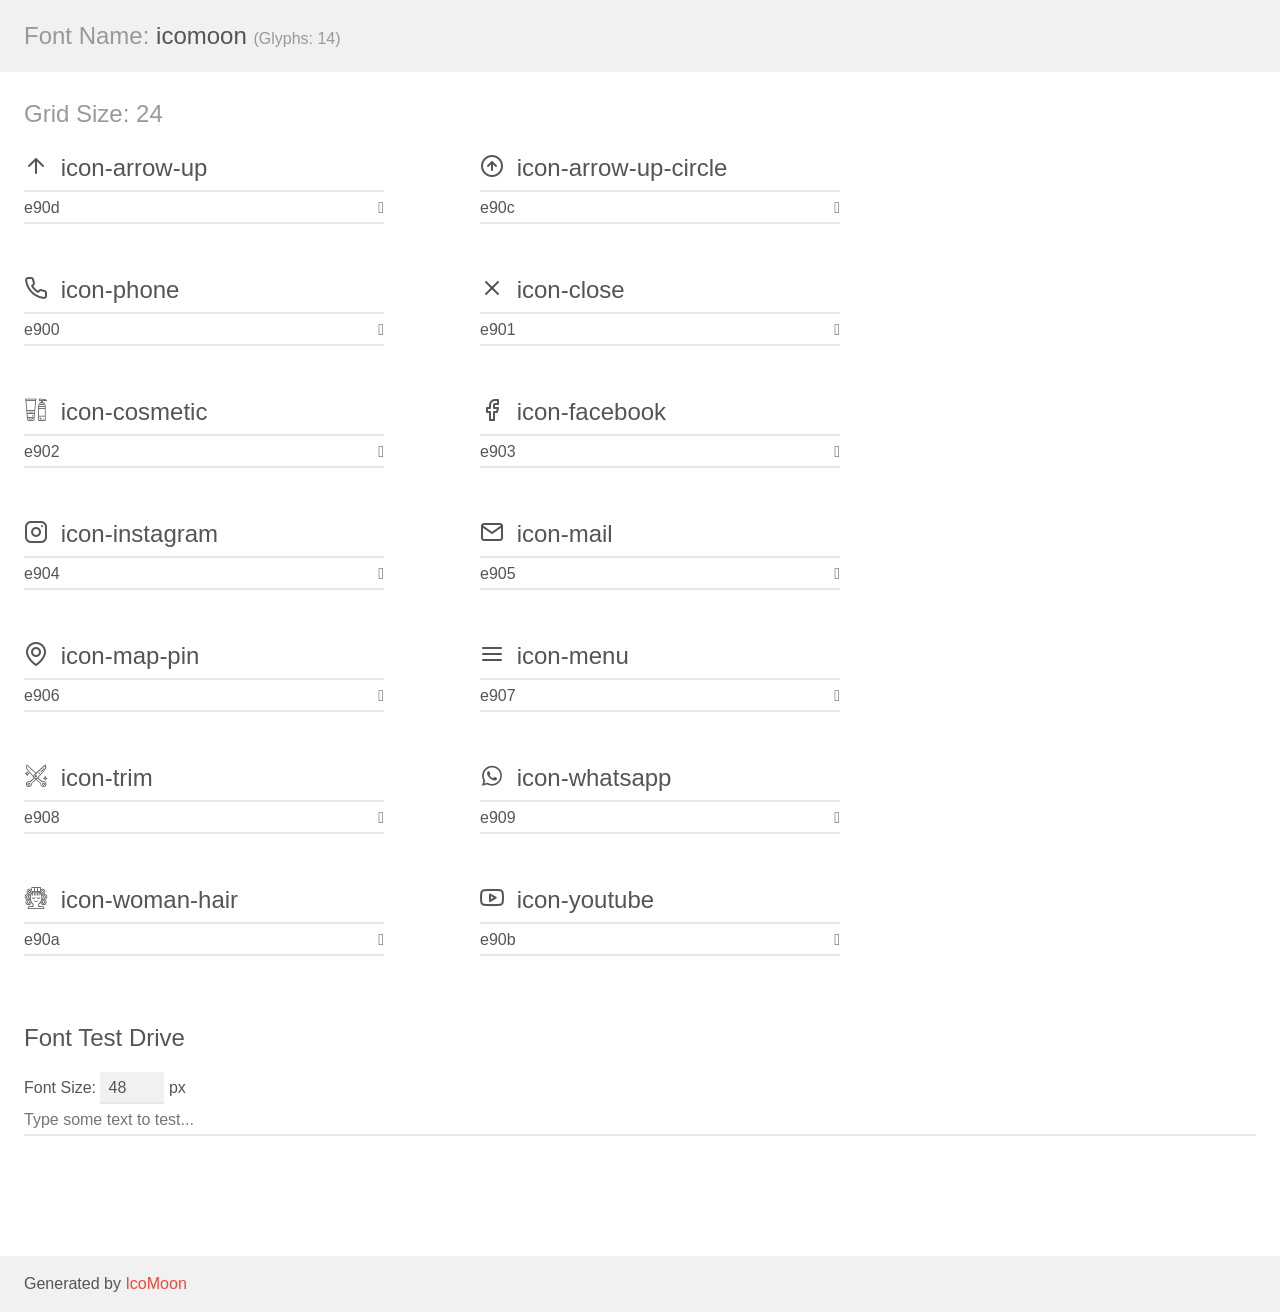
<file: assets/demo.html>
<!doctype html>
<html>
<head>
    <meta charset="utf-8">
    <title>IcoMoon Demo</title>
    <meta name="description" content="An Icon Font Generated By IcoMoon.io">
    <meta name="viewport" content="width=device-width, initial-scale=1">
    <link rel="stylesheet" href="demo-files/demo.css">
    <link rel="stylesheet" href="style.css"></head>
<body>
    <div class="bgc1 clearfix">
        <h1 class="mhmm mvm"><span class="fgc1">Font Name:</span> icomoon <small class="fgc1">(Glyphs:&nbsp;14)</small></h1>
    </div>
    <div class="clearfix mhl ptl">
        <h1 class="mvm mtn fgc1">Grid Size: 24</h1>
        <div class="glyph fs1">
            <div class="clearfix bshadow0 pbs">
                <span class="icon-arrow-up"></span>
                <span class="mls"> icon-arrow-up</span>
            </div>
            <fieldset class="fs0 size1of1 clearfix hidden-false">
                <input type="text" readonly value="e90d" class="unit size1of2" />
                <input type="text" maxlength="1" readonly value="&#xe90d;" class="unitRight size1of2 talign-right" />
            </fieldset>
            <div class="fs0 bshadow0 clearfix hidden-true">
                <span class="unit pvs fgc1">liga: </span>
                <input type="text" readonly value="" class="liga unitRight" />
            </div>
        </div>
        <div class="glyph fs1">
            <div class="clearfix bshadow0 pbs">
                <span class="icon-arrow-up-circle"></span>
                <span class="mls"> icon-arrow-up-circle</span>
            </div>
            <fieldset class="fs0 size1of1 clearfix hidden-false">
                <input type="text" readonly value="e90c" class="unit size1of2" />
                <input type="text" maxlength="1" readonly value="&#xe90c;" class="unitRight size1of2 talign-right" />
            </fieldset>
            <div class="fs0 bshadow0 clearfix hidden-true">
                <span class="unit pvs fgc1">liga: </span>
                <input type="text" readonly value="" class="liga unitRight" />
            </div>
        </div>
        <div class="glyph fs1">
            <div class="clearfix bshadow0 pbs">
                <span class="icon-phone"></span>
                <span class="mls"> icon-phone</span>
            </div>
            <fieldset class="fs0 size1of1 clearfix hidden-false">
                <input type="text" readonly value="e900" class="unit size1of2" />
                <input type="text" maxlength="1" readonly value="&#xe900;" class="unitRight size1of2 talign-right" />
            </fieldset>
            <div class="fs0 bshadow0 clearfix hidden-true">
                <span class="unit pvs fgc1">liga: </span>
                <input type="text" readonly value="" class="liga unitRight" />
            </div>
        </div>
        <div class="glyph fs1">
            <div class="clearfix bshadow0 pbs">
                <span class="icon-close"></span>
                <span class="mls"> icon-close</span>
            </div>
            <fieldset class="fs0 size1of1 clearfix hidden-false">
                <input type="text" readonly value="e901" class="unit size1of2" />
                <input type="text" maxlength="1" readonly value="&#xe901;" class="unitRight size1of2 talign-right" />
            </fieldset>
            <div class="fs0 bshadow0 clearfix hidden-true">
                <span class="unit pvs fgc1">liga: </span>
                <input type="text" readonly value="" class="liga unitRight" />
            </div>
        </div>
        <div class="glyph fs1">
            <div class="clearfix bshadow0 pbs">
                <span class="icon-cosmetic"></span>
                <span class="mls"> icon-cosmetic</span>
            </div>
            <fieldset class="fs0 size1of1 clearfix hidden-false">
                <input type="text" readonly value="e902" class="unit size1of2" />
                <input type="text" maxlength="1" readonly value="&#xe902;" class="unitRight size1of2 talign-right" />
            </fieldset>
            <div class="fs0 bshadow0 clearfix hidden-true">
                <span class="unit pvs fgc1">liga: </span>
                <input type="text" readonly value="" class="liga unitRight" />
            </div>
        </div>
        <div class="glyph fs1">
            <div class="clearfix bshadow0 pbs">
                <span class="icon-facebook"></span>
                <span class="mls"> icon-facebook</span>
            </div>
            <fieldset class="fs0 size1of1 clearfix hidden-false">
                <input type="text" readonly value="e903" class="unit size1of2" />
                <input type="text" maxlength="1" readonly value="&#xe903;" class="unitRight size1of2 talign-right" />
            </fieldset>
            <div class="fs0 bshadow0 clearfix hidden-true">
                <span class="unit pvs fgc1">liga: </span>
                <input type="text" readonly value="" class="liga unitRight" />
            </div>
        </div>
        <div class="glyph fs1">
            <div class="clearfix bshadow0 pbs">
                <span class="icon-instagram"></span>
                <span class="mls"> icon-instagram</span>
            </div>
            <fieldset class="fs0 size1of1 clearfix hidden-false">
                <input type="text" readonly value="e904" class="unit size1of2" />
                <input type="text" maxlength="1" readonly value="&#xe904;" class="unitRight size1of2 talign-right" />
            </fieldset>
            <div class="fs0 bshadow0 clearfix hidden-true">
                <span class="unit pvs fgc1">liga: </span>
                <input type="text" readonly value="" class="liga unitRight" />
            </div>
        </div>
        <div class="glyph fs1">
            <div class="clearfix bshadow0 pbs">
                <span class="icon-mail"></span>
                <span class="mls"> icon-mail</span>
            </div>
            <fieldset class="fs0 size1of1 clearfix hidden-false">
                <input type="text" readonly value="e905" class="unit size1of2" />
                <input type="text" maxlength="1" readonly value="&#xe905;" class="unitRight size1of2 talign-right" />
            </fieldset>
            <div class="fs0 bshadow0 clearfix hidden-true">
                <span class="unit pvs fgc1">liga: </span>
                <input type="text" readonly value="" class="liga unitRight" />
            </div>
        </div>
        <div class="glyph fs1">
            <div class="clearfix bshadow0 pbs">
                <span class="icon-map-pin"></span>
                <span class="mls"> icon-map-pin</span>
            </div>
            <fieldset class="fs0 size1of1 clearfix hidden-false">
                <input type="text" readonly value="e906" class="unit size1of2" />
                <input type="text" maxlength="1" readonly value="&#xe906;" class="unitRight size1of2 talign-right" />
            </fieldset>
            <div class="fs0 bshadow0 clearfix hidden-true">
                <span class="unit pvs fgc1">liga: </span>
                <input type="text" readonly value="" class="liga unitRight" />
            </div>
        </div>
        <div class="glyph fs1">
            <div class="clearfix bshadow0 pbs">
                <span class="icon-menu"></span>
                <span class="mls"> icon-menu</span>
            </div>
            <fieldset class="fs0 size1of1 clearfix hidden-false">
                <input type="text" readonly value="e907" class="unit size1of2" />
                <input type="text" maxlength="1" readonly value="&#xe907;" class="unitRight size1of2 talign-right" />
            </fieldset>
            <div class="fs0 bshadow0 clearfix hidden-true">
                <span class="unit pvs fgc1">liga: </span>
                <input type="text" readonly value="" class="liga unitRight" />
            </div>
        </div>
        <div class="glyph fs1">
            <div class="clearfix bshadow0 pbs">
                <span class="icon-trim"></span>
                <span class="mls"> icon-trim</span>
            </div>
            <fieldset class="fs0 size1of1 clearfix hidden-false">
                <input type="text" readonly value="e908" class="unit size1of2" />
                <input type="text" maxlength="1" readonly value="&#xe908;" class="unitRight size1of2 talign-right" />
            </fieldset>
            <div class="fs0 bshadow0 clearfix hidden-true">
                <span class="unit pvs fgc1">liga: </span>
                <input type="text" readonly value="" class="liga unitRight" />
            </div>
        </div>
        <div class="glyph fs1">
            <div class="clearfix bshadow0 pbs">
                <span class="icon-whatsapp"></span>
                <span class="mls"> icon-whatsapp</span>
            </div>
            <fieldset class="fs0 size1of1 clearfix hidden-false">
                <input type="text" readonly value="e909" class="unit size1of2" />
                <input type="text" maxlength="1" readonly value="&#xe909;" class="unitRight size1of2 talign-right" />
            </fieldset>
            <div class="fs0 bshadow0 clearfix hidden-true">
                <span class="unit pvs fgc1">liga: </span>
                <input type="text" readonly value="" class="liga unitRight" />
            </div>
        </div>
        <div class="glyph fs1">
            <div class="clearfix bshadow0 pbs">
                <span class="icon-woman-hair"></span>
                <span class="mls"> icon-woman-hair</span>
            </div>
            <fieldset class="fs0 size1of1 clearfix hidden-false">
                <input type="text" readonly value="e90a" class="unit size1of2" />
                <input type="text" maxlength="1" readonly value="&#xe90a;" class="unitRight size1of2 talign-right" />
            </fieldset>
            <div class="fs0 bshadow0 clearfix hidden-true">
                <span class="unit pvs fgc1">liga: </span>
                <input type="text" readonly value="" class="liga unitRight" />
            </div>
        </div>
        <div class="glyph fs1">
            <div class="clearfix bshadow0 pbs">
                <span class="icon-youtube"></span>
                <span class="mls"> icon-youtube</span>
            </div>
            <fieldset class="fs0 size1of1 clearfix hidden-false">
                <input type="text" readonly value="e90b" class="unit size1of2" />
                <input type="text" maxlength="1" readonly value="&#xe90b;" class="unitRight size1of2 talign-right" />
            </fieldset>
            <div class="fs0 bshadow0 clearfix hidden-true">
                <span class="unit pvs fgc1">liga: </span>
                <input type="text" readonly value="" class="liga unitRight" />
            </div>
        </div>
    </div>

    <!--[if gt IE 8]><!-->
    <div class="mhl clearfix mbl">
        <h1>Font Test Drive</h1>
        <label>
            Font Size: <input id="fontSize" type="number" class="textbox0 mbm"
            min="8" value="48" />
            px
        </label>
        <input id="testText" type="text" class="phl size1of1 mvl"
        placeholder="Type some text to test..." value=""/>
        <div id="testDrive" class="icon-" style="font-family: icomoon">&nbsp;
        </div>
    </div>
    <!--<![endif]-->
    <div class="bgc1 clearfix">
        <p class="mhl">Generated by <a href="https://icomoon.io/app">IcoMoon</a></p>
    </div>

    <script src="demo-files/demo.js"></script>
</body>
</html>
</file>
<file: assets/demo-files/demo.css>
body {
  padding: 0;
  margin: 0;
  font-family: sans-serif;
  font-size: 1em;
  line-height: 1.5;
  color: #555;
  background: #fff;
}
h1 {
  font-size: 1.5em;
  font-weight: normal;
}
small {
  font-size: .66666667em;
}
a {
  color: #e74c3c;
  text-decoration: none;
}
a:hover, a:focus {
  box-shadow: 0 1px #e74c3c;
}
.bshadow0, input {
  box-shadow: inset 0 -2px #e7e7e7;
}
input:hover {
  box-shadow: inset 0 -2px #ccc;
}
input, fieldset {
  font-family: sans-serif;
  font-size: 1em;
  margin: 0;
  padding: 0;
  border: 0;
}
input {
  color: inherit;
  line-height: 1.5;
  height: 1.5em;
  padding: .25em 0;
}
input:focus {
  outline: none;
  box-shadow: inset 0 -2px #449fdb;
}
.glyph {
  font-size: 16px;
  width: 15em;
  padding-bottom: 1em;
  margin-right: 4em;
  margin-bottom: 1em;
  float: left;
  overflow: hidden;
}
.liga {
  width: 80%;
  width: calc(100% - 2.5em);
}
.talign-right {
  text-align: right;
}
.talign-center {
  text-align: center;
}
.bgc1 {
  background: #f1f1f1;
}
.fgc1 {
  color: #999;
}
.fgc0 {
  color: #000;
}
p {
  margin-top: 1em;
  margin-bottom: 1em;
}
.mvm {
  margin-top: .75em;
  margin-bottom: .75em;
}
.mtn {
  margin-top: 0;
}
.mtl, .mal {
  margin-top: 1.5em;
}
.mbl, .mal {
  margin-bottom: 1.5em;
}
.mal, .mhl {
  margin-left: 1.5em;
  margin-right: 1.5em;
}
.mhmm {
  margin-left: 1em;
  margin-right: 1em;
}
.mls {
  margin-left: .25em;
}
.ptl {
  padding-top: 1.5em;
}
.pbs, .pvs {
  padding-bottom: .25em;
}
.pvs, .pts {
  padding-top: .25em;
}
.unit {
  float: left;
}
.unitRight {
  float: right;
}
.size1of2 {
  width: 50%;
}
.size1of1 {
  width: 100%;
}
.clearfix:before, .clearfix:after {
  content: " ";
  display: table;
}
.clearfix:after {
  clear: both;
}
.hidden-true {
  display: none;
}
.textbox0 {
  width: 3em;
  background: #f1f1f1;
  padding: .25em .5em;
  line-height: 1.5;
  height: 1.5em;
}
#testDrive {
  display: block;
  padding-top: 24px;
  line-height: 1.5;
}
.fs0 {
  font-size: 16px;
}
.fs1 {
  font-size: 24px;
}
</file>
<file: assets/style.css>
@font-face {
  font-family: 'icomoon';
  src:  url('fonts/icomoon.eot?ntxvlc');
  src:  url('fonts/icomoon.eot?ntxvlc#iefix') format('embedded-opentype'),
    url('fonts/icomoon.ttf?ntxvlc') format('truetype'),
    url('fonts/icomoon.woff?ntxvlc') format('woff'),
    url('fonts/icomoon.svg?ntxvlc#icomoon') format('svg');
  font-weight: normal;
  font-style: normal;
  font-display: block;
}

[class^="icon-"], [class*=" icon-"] {
  /* use !important to prevent issues with browser extensions that change fonts */
  font-family: 'icomoon' !important;
  speak: never;
  font-style: normal;
  font-weight: normal;
  font-variant: normal;
  text-transform: none;
  line-height: 1;

  /* Better Font Rendering =========== */
  -webkit-font-smoothing: antialiased;
  -moz-osx-font-smoothing: grayscale;
}

.icon-arrow-up:before {
  content: "\e90d";
}
.icon-arrow-up-circle:before {
  content: "\e90c";
}
.icon-phone:before {
  content: "\e900";
}
.icon-close:before {
  content: "\e901";
}
.icon-cosmetic:before {
  content: "\e902";
}
.icon-facebook:before {
  content: "\e903";
}
.icon-instagram:before {
  content: "\e904";
}
.icon-mail:before {
  content: "\e905";
}
.icon-map-pin:before {
  content: "\e906";
}
.icon-menu:before {
  content: "\e907";
}
.icon-trim:before {
  content: "\e908";
}
.icon-whatsapp:before {
  content: "\e909";
}
.icon-woman-hair:before {
  content: "\e90a";
}
.icon-youtube:before {
  content: "\e90b";
}
</file>
